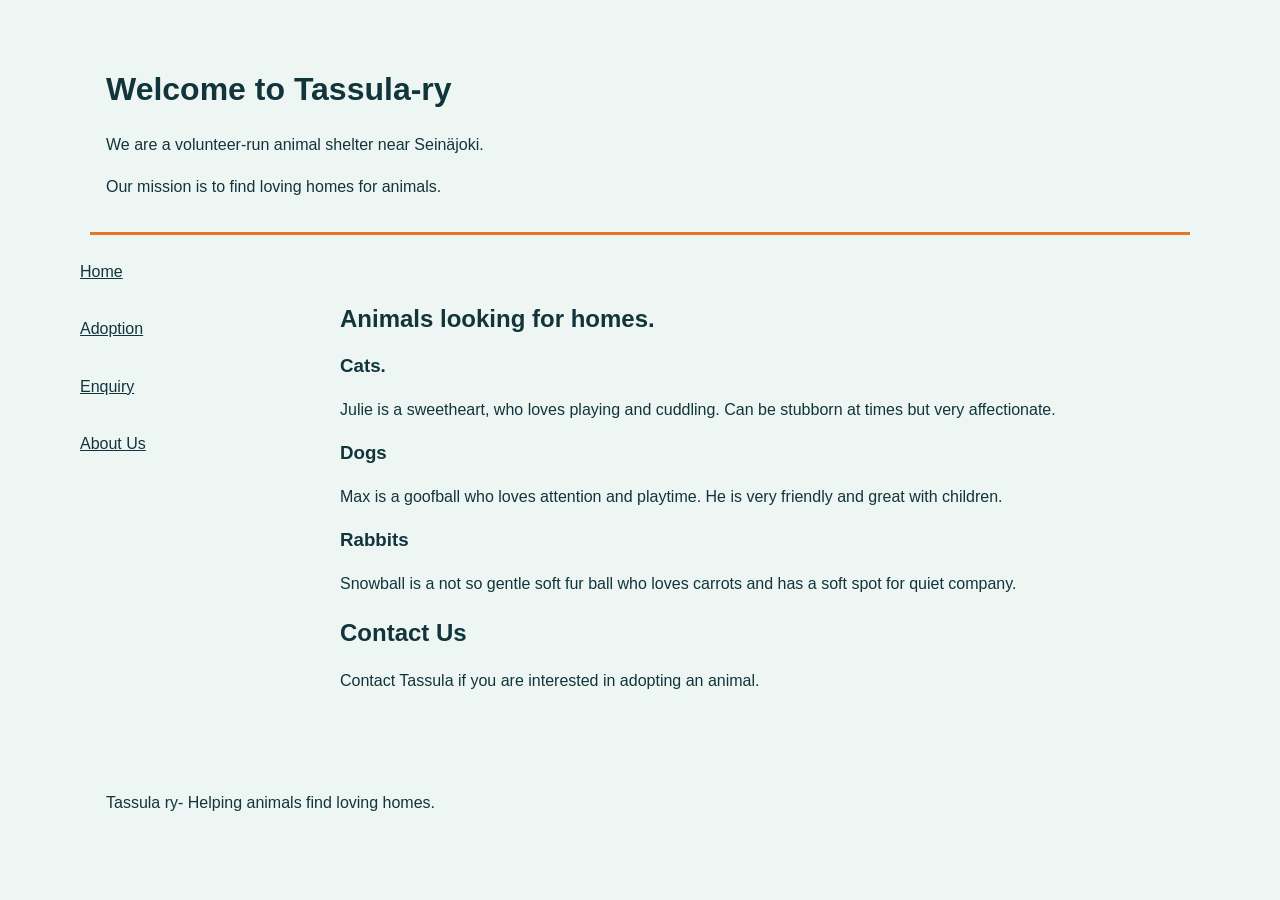
<file: index.html>
<!DOCTYPE html>
<html lang="en">
<head>
    <meta charset="UTF-8">
    <meta name="viewport" content="width=device-width, initial-scale=1.0">
    <title>Tassula-ry</title>

    <link rel="stylesheet" href="style.css">
</head>
<body>
    
<header>
    <h1>Welcome to Tassula-ry</h1>
    <p>We are a volunteer-run animal shelter near Seinäjoki.</p>
    <p>Our mission is to find loving homes for animals.</p>
</header>
       
<nav>
    <a href="index.html">Home</a>
    <a href="about.html">Adoption</a>
    <a href="listing.html">Enquiry</a>
    <a href="contact.html">About Us</a>
</nav>

<main>
    <h2>Animals looking for homes.</h2>

    <h3>Cats.</h3>
    <p>Julie is a sweetheart, who loves playing and cuddling. Can be stubborn at times but very affectionate.</p>

    <h3>Dogs</h3>
    <p>Max is a goofball who loves attention and playtime. He is very friendly and great with children.</p>

    <h3>Rabbits</h3>
    <p>Snowball is a not so gentle soft fur ball who loves carrots and has a soft spot for quiet company.</p>

    <h2>Contact Us</h2>
    <p>Contact Tassula if you are interested in adopting an animal.</p>
</main>

<footer>
    <p>Tassula ry- Helping animals find loving homes.</p>
</footer>

</body>
</html>
</file>
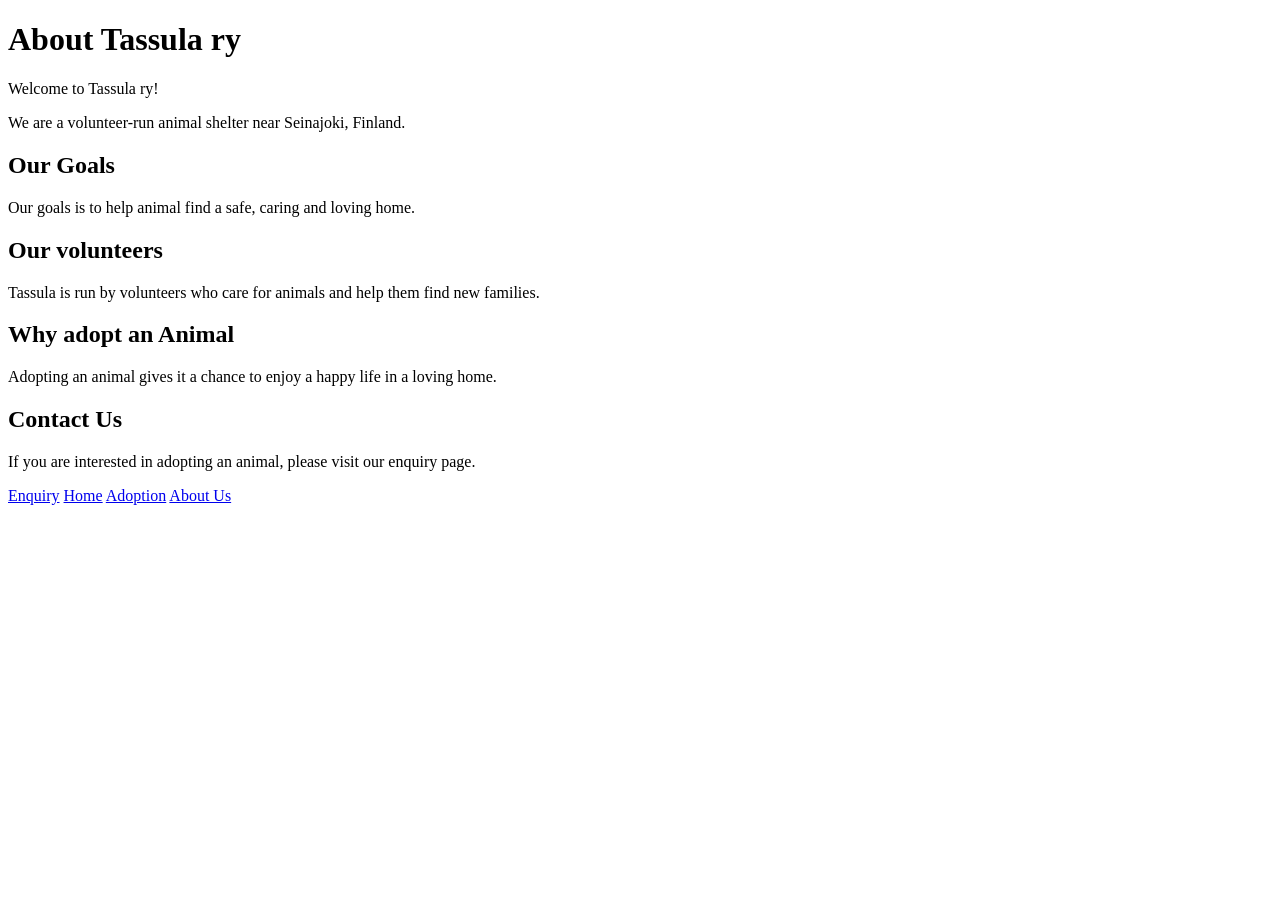
<file: about-Tassula.html>
<!DOCTYPE html>
<html lang="en">
<head>
    <meta charset="UTF-8">
    <title>About us- Tassula ry</title>
</head>
<body>

    <h1>About Tassula ry</h1>

    <p>Welcome to Tassula ry!</p>
    <p> We are a volunteer-run animal shelter near Seinajoki, Finland.</p>
    
    <h2>Our Goals</h2>
    <p>Our goals is to help animal find a safe, caring and loving home.</p>

    <h2>Our volunteers</h2>
    <p>Tassula is run by volunteers who care for animals and help them find new families.</p>

    <h2>Why adopt an Animal</h2>
    <p>Adopting an animal gives it a chance to enjoy a happy life in a loving home.</p>

    <h2>Contact Us</h2>
    <p>If you are interested in adopting an animal, please visit our enquiry page.</p>

    <a href="enquiry.html">Enquiry</a>

    <a href="index.html">Home</a>
    
    <a href="adoption.html">Adoption</a>
    
    <a href="about-Tassula.html">About Us</a>

</body>
</html>
</file>
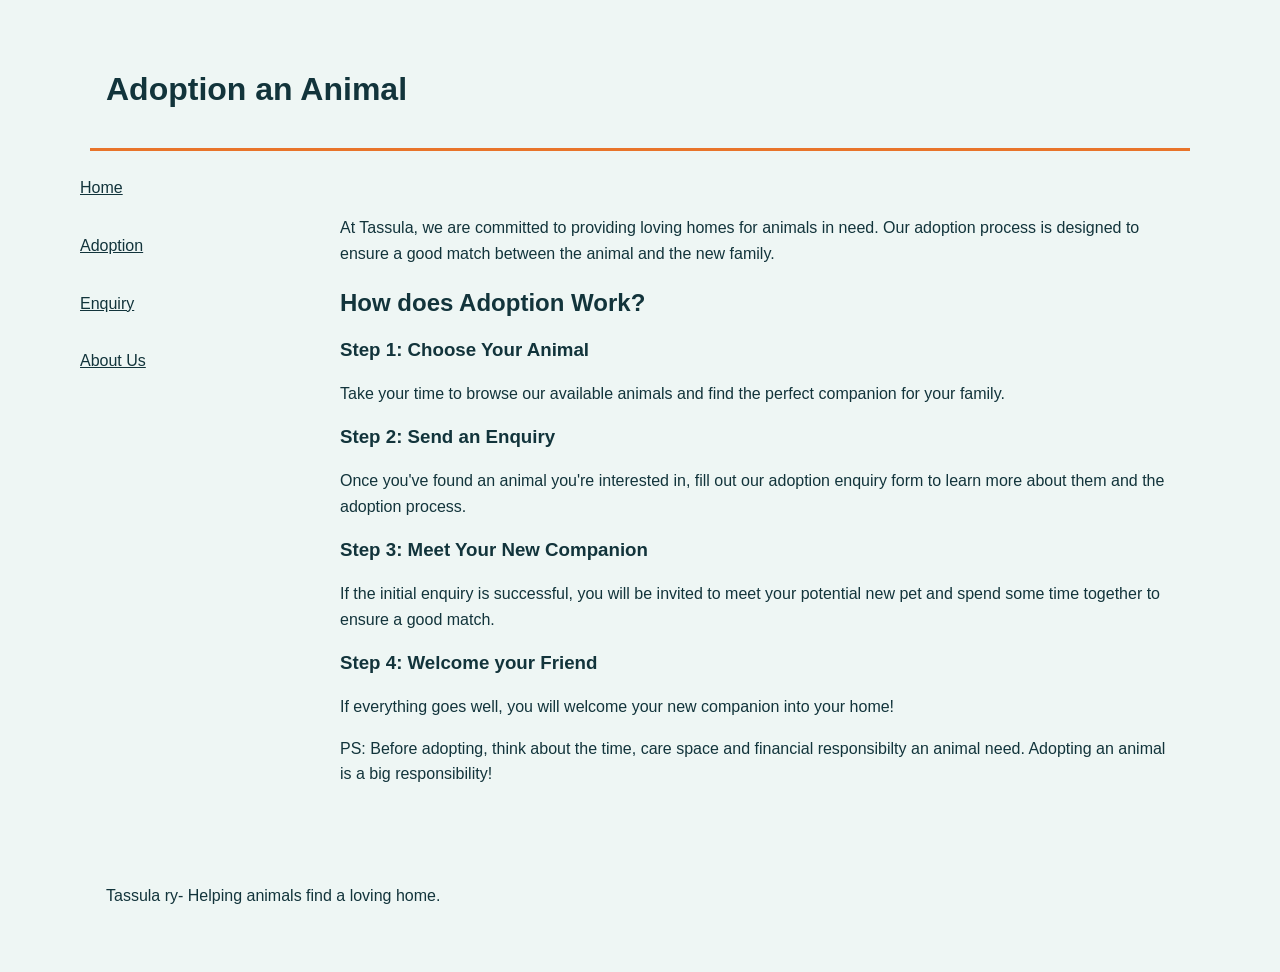
<file: about.html>
<!DOCTYPE html>
<html lang="en">
<head>
    <meta charset="UTF-8">
    <title>Adoption at Tassula</title>

    <link rel="stylesheet" href="style.css">
</head>
<body>

    <header>
        <h1>Adoption an Animal</h1>
    </header>

    <nav> 
    <a href="index.html">Home</a>
    
    <a href="about.html">Adoption</a>
    
    <a href="listing.html">Enquiry</a>
    
    <a href="contact.html">About Us</a>
    </nav>

    <main> 
    <p>At Tassula, we are committed to providing loving homes for animals in need. Our adoption process is designed to ensure a good match between the animal and the new family.</p>

    <h2> How does Adoption Work?</h2>

    <h3>Step 1: Choose Your Animal</h3>
    <p>Take your time to browse our available animals and find the perfect companion for your family.</p>

    <h3>Step 2: Send an Enquiry</h3>
    <p>Once you've found an animal you're interested in, fill out our adoption enquiry form to learn more about them and the adoption process.</p>

    <h3>Step 3: Meet Your New Companion</h3>
    <p>If the initial enquiry is successful, you will be invited to meet your potential new pet and spend some time together to ensure a good match.</p>

    <h3>Step 4: Welcome your Friend</h3>
    <p>If everything goes well, you will welcome your new companion into your home!</p>

    <p>PS: Before adopting, think about the time, care space and financial responsibilty an animal need. Adopting an animal is a big responsibility!</p>
    </main>

    <Footer>
        <p>Tassula ry- Helping animals find a loving home.</p>
    </Footer>
    

</body>
</html>
</file>
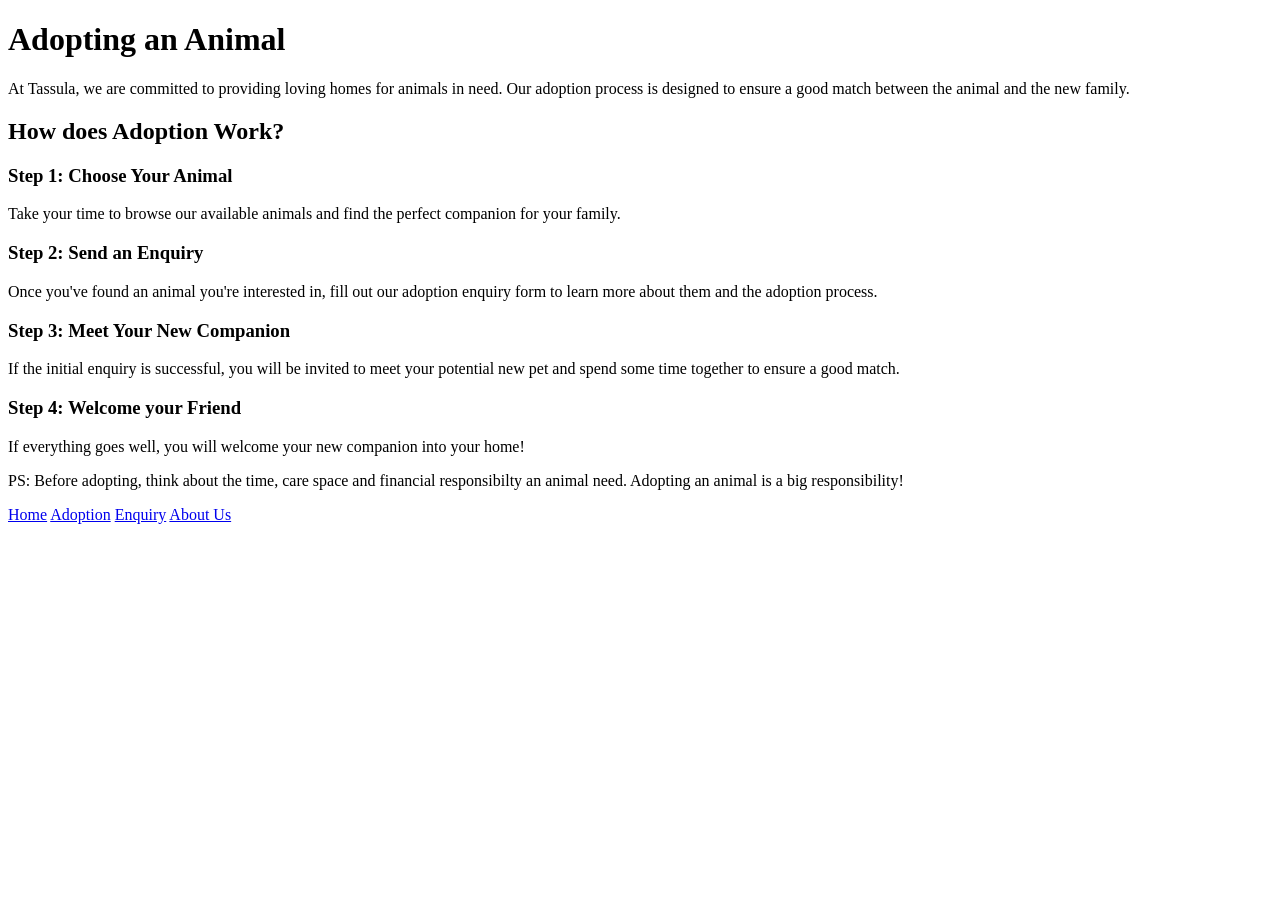
<file: adoption.html>
<!DOCTYPE html>
<html lang="en">
<head>
    <meta charset="UTF-8">
    <title>Adoption at Tassula</title>
</head>
<body>

    <h1>Adopting an Animal</h1>

    <p>At Tassula, we are committed to providing loving homes for animals in need. Our adoption process is designed to ensure a good match between the animal and the new family.</p>

    <h2> How does Adoption Work?</h2>

    <h3>Step 1: Choose Your Animal</h3>
    <p>Take your time to browse our available animals and find the perfect companion for your family.</p>

    <h3>Step 2: Send an Enquiry</h3>
    <p>Once you've found an animal you're interested in, fill out our adoption enquiry form to learn more about them and the adoption process.</p>

    <h3>Step 3: Meet Your New Companion</h3>
    <p>If the initial enquiry is successful, you will be invited to meet your potential new pet and spend some time together to ensure a good match.</p>

    <h3>Step 4: Welcome your Friend</h3>
    <p>If everything goes well, you will welcome your new companion into your home!</p>

    <p>PS: Before adopting, think about the time, care space and financial responsibilty an animal need. Adopting an animal is a big responsibility!</p>

    <a href="index.html">Home</a>
    
    <a href="adoption.html">Adoption</a>
    
    <a href="enquiry.html">Enquiry</a>
    
    <a href="about-Tassula.html">About Us</a>

</body>
</html>
</file>
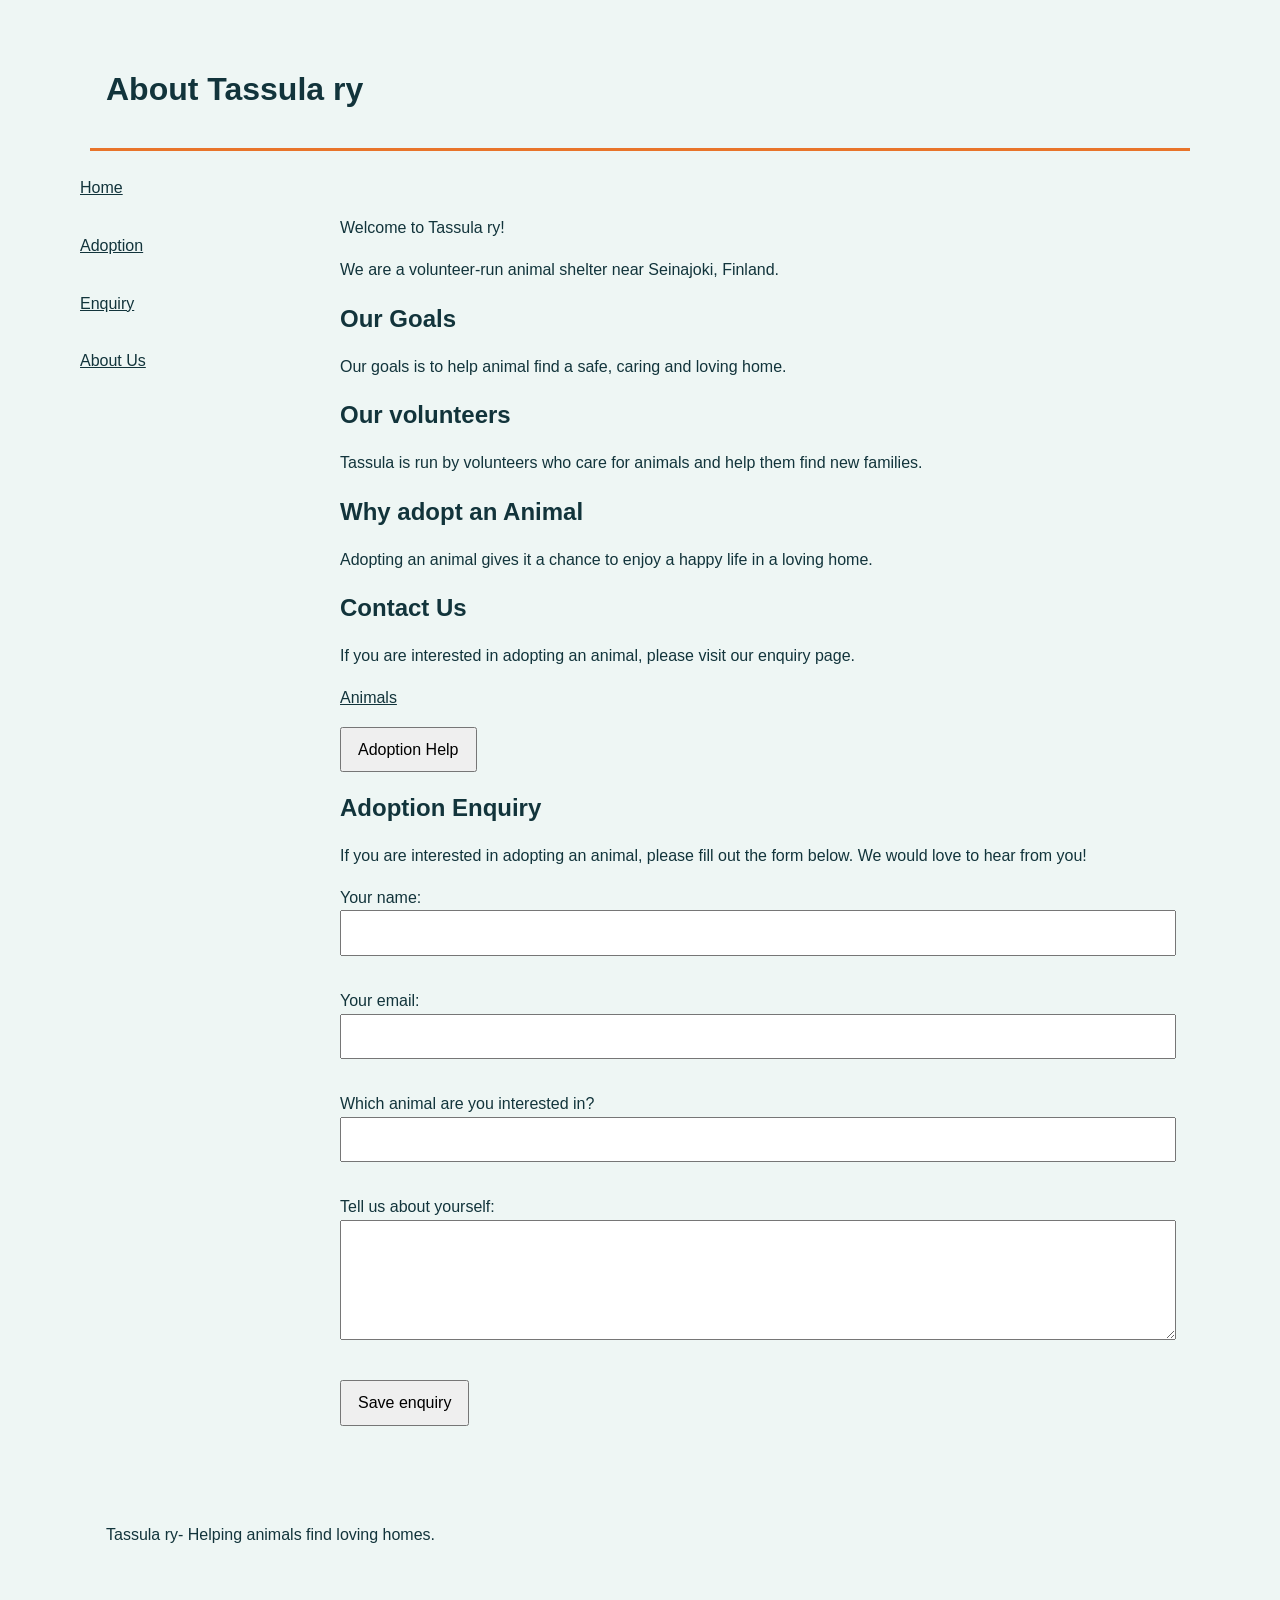
<file: contact.html>
<!DOCTYPE html>
<html lang="en">
<head>
    <script src="script.js" defer></script>
    <meta charset="UTF-8">
    <meta name="viewport" content="width=device-width, initial-scale=1.0">
    <title>About us- Tassula ry</title>

    <link rel="stylesheet" href="style.css">
</head>
<body>

  <header>
    <h1>About Tassula ry</h1>
  </header>

<nav>
    <a href="index.html">Home</a>
    <a href="about.html">Adoption</a>
    <a href="listing.html">Enquiry</a>
    <a href="contact.html">About Us</a>
</nav>

<main>
    <p>Welcome to Tassula ry!</p>
    <p> We are a volunteer-run animal shelter near Seinajoki, Finland.</p>
    
    <h2>Our Goals</h2>
    <p>Our goals is to help animal find a safe, caring and loving home.</p>

    <h2>Our volunteers</h2>
    <p>Tassula is run by volunteers who care for animals and help them find new families.</p>

    <h2>Why adopt an Animal</h2>
    <p>Adopting an animal gives it a chance to enjoy a happy life in a loving home.</p>

    <h2>Contact Us</h2>
    <p>If you are interested in adopting an animal, please visit our enquiry page.</p>
    <p><a href="listing.html">Animals</a></p>


<section>
    <button type="button" id="help-button"
        aria-expanded="false" aria-controls="adoption-help">
    Adoption Help
</button>

<div id="adoption-help" hidden>
    <p>Thinking about adopting? Please tell us which animal interests you and a little about your home and experience with animals.</p>
    <p>Our volunteers will be happy to help you learn about the adoption process.</p>
</div>

    <h2>Adoption Enquiry</h2>
    <p>If you are interested in adopting an animal, please fill out the form below. We would love to hear from you!</p>

    <form id="enquiry-form" novalidate>
        <label for="name">Your name:</label>
        <input type="text" id="name" name="name" required>
        <p id="name-error" class="error-message"></p>

        <label for="email">Your email:</label>
        <input type="email" id="email" name="email" required>
        <p id="email-error" class="error-message"></p>

        <label for="animal">Which animal are you interested in?</label>
        <input type="text" id="animal" name="animal" required>
        <p id="animal-error" class="error-message"></p>

        <label for="message">Tell us about yourself:</label>
        <textarea id="message" name="message" rows="4" required></textarea>
        <p id="message-error" class="error-message"></p>

        <button type="submit">Save enquiry</button>
    </form>

    <p id="form-status" aria-live="polite"></p>
</section>

</main>

<footer>
    <p>Tassula ry- Helping animals find loving homes.</p>   
</footer>

</body>
</html>
</file>
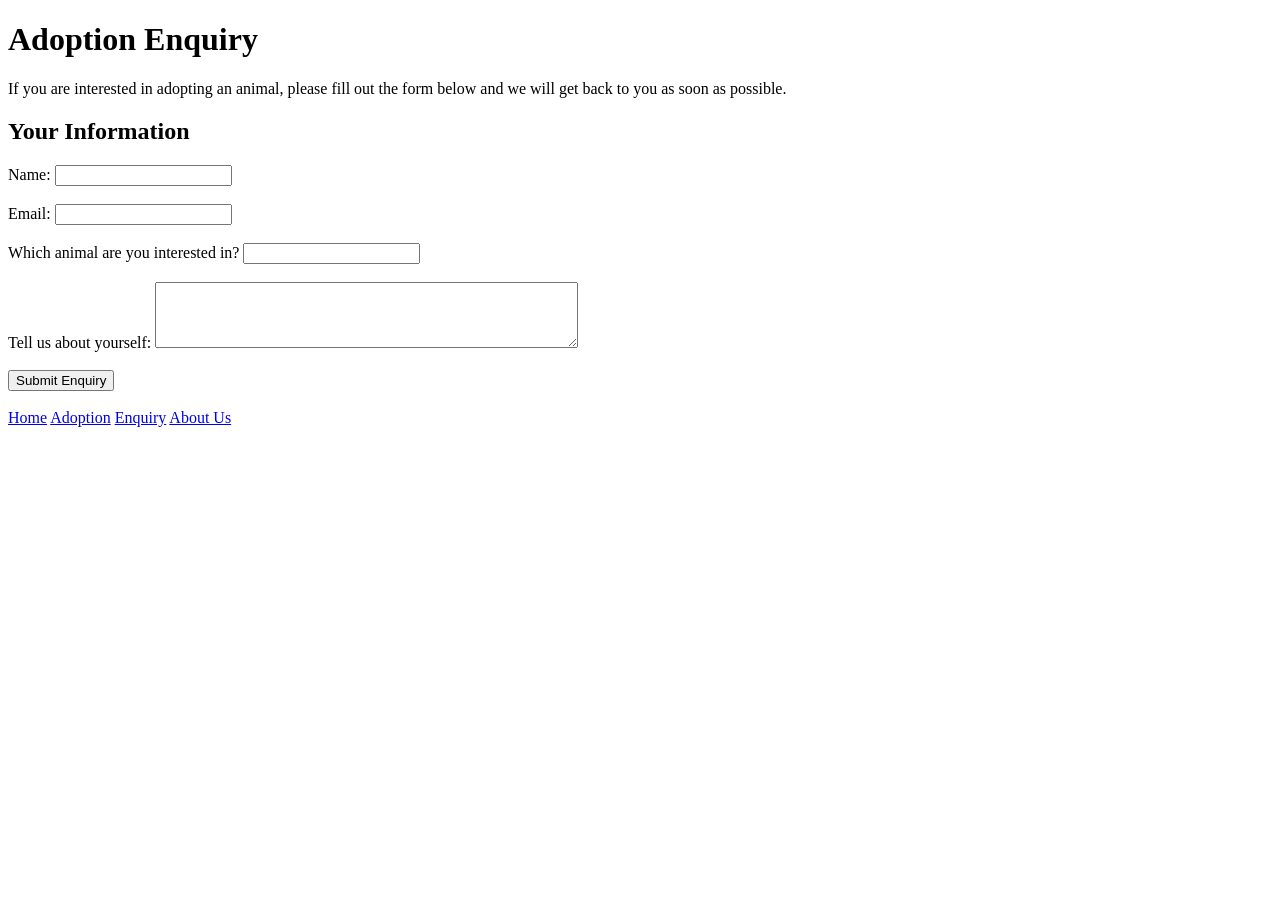
<file: Enquiry.html>
<!DOCTYPE html>
<html lang="en">
<head>
    <meta charset="UTF-8">
    <title>Adoption Enquiry- Tassula ry</title>
</head>
<body>

    <h1>Adoption Enquiry</h1>

    <p>If you are interested in adopting an animal, please fill out the form below and we will get back to you as soon as possible.</p>

    <h2>Your Information</h2>

    <form>
        <label for="name">Name:</label>
        <input type="text" id="name" name="name" required>
        
        <br><br>

        <label for="email">Email:</label>
        <input type="email" id="email" name="email" required>
        
        <br><br>

        <label for="animal">Which animal are you interested in?</label>
        <input type="text" id="animal" name="animal" required>
        
        <br><br>

        <label for="message">Tell us about yourself:</label>
        <textarea id="message" name="message" rows="4" cols="50"></textarea>
        
        <br><br>

        <input type="submit" value="Submit Enquiry">

        <br><br>
    
    </form>

    <a href="index.html">Home</a>
    
    <a href="adoption.html">Adoption</a>
    
    <a href="enquiry.html">Enquiry</a>
    
    <a href="about-Tassula.html">About Us</a>
    
</body>
</html>
</file>
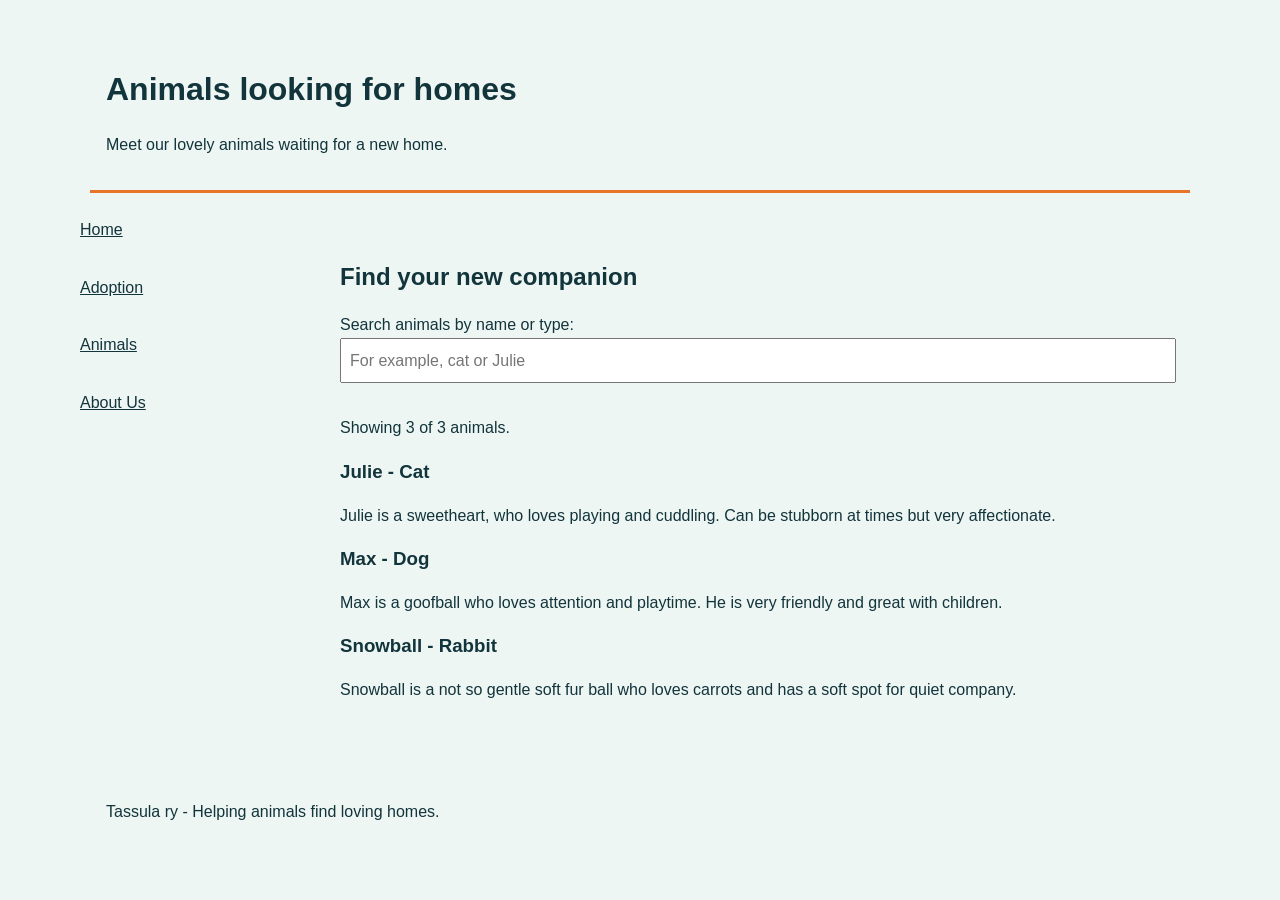
<file: listing.html>
<!DOCTYPE html>
<html lang="en">
<head>
    <meta charset="UTF-8">
    <meta name="viewport" content="width=device-width, initial-scale=1.0">
    <title>Animals looking for homes - Tassula ry</title>

    <link rel="stylesheet" href="style.css">
    <script src="script.js" defer></script>
</head>
<body>

<header>
    <h1>Animals looking for homes</h1>
    <p>Meet our lovely animals waiting for a new home.</p>
</header>

<nav>
    <a href="index.html">Home</a>
    <a href="about.html">Adoption</a>
    <a href="listing.html">Animals</a>
    <a href="contact.html">About Us</a>
</nav>

<main>
    <h2>Find your new companion</h2>

    <label for="animal-search">Search animals by name or type:</label>
    <input
        type="search"
        id="animal-search"
        placeholder="For example, cat or Julie"
    >

    <p id="result-count" aria-live="polite">
        Showing 3 of 3 animals.
    </p>

    <section id="animal-list" aria-label="Available animals">

        <article class="animal-card">
            <h3>Julie - Cat</h3>
            <p>Julie is a sweetheart, who loves playing and cuddling. Can be stubborn at times but very affectionate.</p>
        </article>

        <article class="animal-card">
            <h3>Max - Dog</h3>
            <p>Max is a goofball who loves attention and playtime. He is very friendly and great with children.</p>
        </article>

        <article class="animal-card">
            <h3>Snowball - Rabbit</h3>
            <p>Snowball is a not so gentle soft fur ball who loves carrots and has a soft spot for quiet company.</p>
        </article>

    </section>

    <p id="no-results" hidden>No animals match your search.</p>
</main>

<footer>
    <p>Tassula ry - Helping animals find loving homes.</p>
</footer>

</body>
</html>
</file>
<file: style.css>
/* Tassula ry - Shared website styles */

/* Colours, fonts and spacing */
:root {
    color-scheme: light;

    --background: #eef6f4;
    --text: #12343b;
    --accent: #e8742a;
    --surface: #ffffff;
    --focus: #12343b;

    --font-heading: "Nunito", sans-serif;
    --font-body: "Open Sans", sans-serif;

    --spacing-small: 0.5rem;
    --spacing-medium: 1rem;
    --spacing-large: 2rem;
}

/* Dark mode */
@media (prefers-color-scheme: dark) {
    :root {
        color-scheme: dark;

        --background: #12343b;
        --text: #eef6f4;
        --accent: #e8742a;
        --surface: #1b454d;
        --focus: #eef6f4;
    }
}

/* Basic page layout */
* {
    box-sizing: border-box;
}

body {
    margin: 0;
    padding: var(--spacing-medium);
    background-color: var(--background);
    color: var(--text);
    font-family: var(--font-body);
    line-height: 1.6;
}

header,
nav,
main,
footer {
    width: 100%;
    max-width: 1100px;
    margin-left: auto;
    margin-right: auto;
}

header,
footer {
    padding: var(--spacing-medium);
}

main {
    padding: var(--spacing-medium);
}

h1,
h2,
h3 {
    font-family: var(--font-heading);
    line-height: 1.3;
}

nav {
    display: flex;
    flex-wrap: wrap;
    gap: var(--spacing-small);
}

nav a {
    display: inline-block;
    padding: var(--spacing-small);
    color: var(--text);
}

a {
    color: var(--text);
    overflow-wrap: anywhere;
}

img {
    max-width: 100%;
    height: auto;
}

input,
textarea,
select,
button {
    max-width: 100%;
    font: inherit;
}

input,
textarea,
select {
    width: 100%;
    padding: var(--spacing-small);
    margin-bottom: var(--spacing-medium);
}

textarea {
    resize: vertical;
}

button {
    padding: var(--spacing-small) var(--spacing-medium);
    cursor: pointer;
}

/* Visible keyboard focus */
a:focus-visible,
button:focus-visible,
input:focus-visible,
textarea:focus-visible,
select:focus-visible {
    outline: 3px solid var(--focus);
    outline-offset: 3px;
}

/* Decorative detail */
header {
    border-bottom: 3px solid var(--accent);
}

/* Desktop layout */
@media (min-width: 700px) {
    body {
        padding: var(--spacing-large);
    }

    main {
        padding: var(--spacing-large);
    }

    nav {
        gap: var(--spacing-medium);
    }
}

/* Desktop layout */
@media (min-width: 900px) {
    body {
        display: grid;
        grid-template-columns: 220px minmax(0, 1fr);
        grid-template-areas:
            "header header"
            "nav main"
            "footer footer";
        gap: var(--spacing-medium);
        max-width: 1200px;
        margin: 0 auto;
        padding: var(--spacing-large);
    }

    header {
        grid-area: header;
    }

    nav {
        grid-area: nav;
        flex-direction: column;
        align-self: start;
    }

    main {
        grid-area: main;
        min-width: 0;
    }

    footer {
        grid-area: footer;
    }
}

/* Desktop layout */
@media (min-width: 900px) {
    body {
        display: grid;
        grid-template-columns: 220px minmax(0, 1fr);
        grid-template-areas:
            "header header"
            "nav main"
            "footer footer";
        gap: var(--spacing-medium);
        max-width: 1200px;
        margin: 0 auto;
        padding: var(--spacing-large);
    }

    header {
        grid-area: header;
    }

    nav {
        grid-area: nav;
        flex-direction: column;
        align-self: start;
    }

    main {
        grid-area: main;
        min-width: 0;
    }

    footer {
        grid-area: footer;
    }
}

/* Desktop layout */
@media (min-width: 900px) {
    body {
        display: grid;
        grid-template-columns: 220px minmax(0, 1fr);
        grid-template-areas:
            "header header"
            "nav main"
            "footer footer";
        gap: var(--spacing-medium);
        max-width: 1200px;
        margin: 0 auto;
        padding: var(--spacing-large);
    }

    header {
        grid-area: header;
    }

    nav {
        grid-area: nav;
        flex-direction: column;
        align-self: start;
    }

    main {
        grid-area: main;
        min-width: 0;
    }

    footer {
        grid-area: footer;
    }
}
</file>
